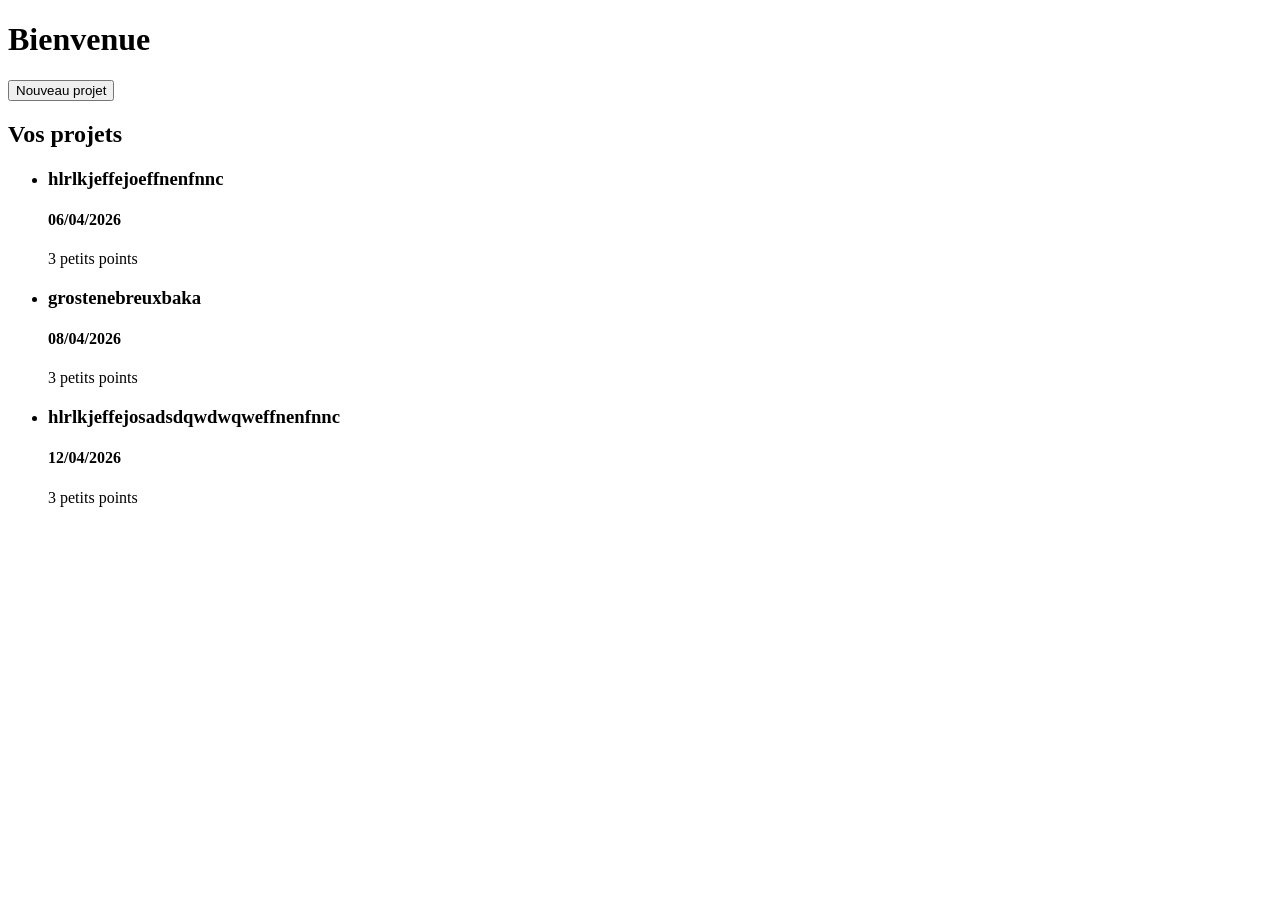
<file: 1st-page.html>
<!DOCTYPE html>
<html lang="en">
  <head>
    <meta charset="UTF-8">
    <title>application d'amenagement</title>
  </head>
  <body>
    <header>
        <h1>Bienvenue</h1>
    </header>
    <section class="commencer">
      <button class="ouverture projet">Nouveau projet</button>
    </section>
    <section class="projets">
      <h2>Vos projets</h2>
      <ul>
        <li>
          <bouton class="projet1">
            <h3>hlrlkjeffejoeffnenfnnc </h3>
            <h4>06/04/2026</h4>
            <div class="options">
              3 petits points
            </div>
          </bouton>
        </li>
        <li>
          <bouton class="projet2">
            <h3>grostenebreuxbaka</h3>
            <h4>08/04/2026</h4>
            <div class="options">
              3 petits points
            </div>
          </bouton>
        </li>
        <li>
          <bouton class="projet3">
            <h3>hlrlkjeffejosadsdqwdwqweffnenfnnc </h3>
            <h4>12/04/2026</h4>
            <div class="options">
              3 petits points
            </div>
          </bouton>
        </li>
      </ul>
    </section>
  </body>
</html>
</file>
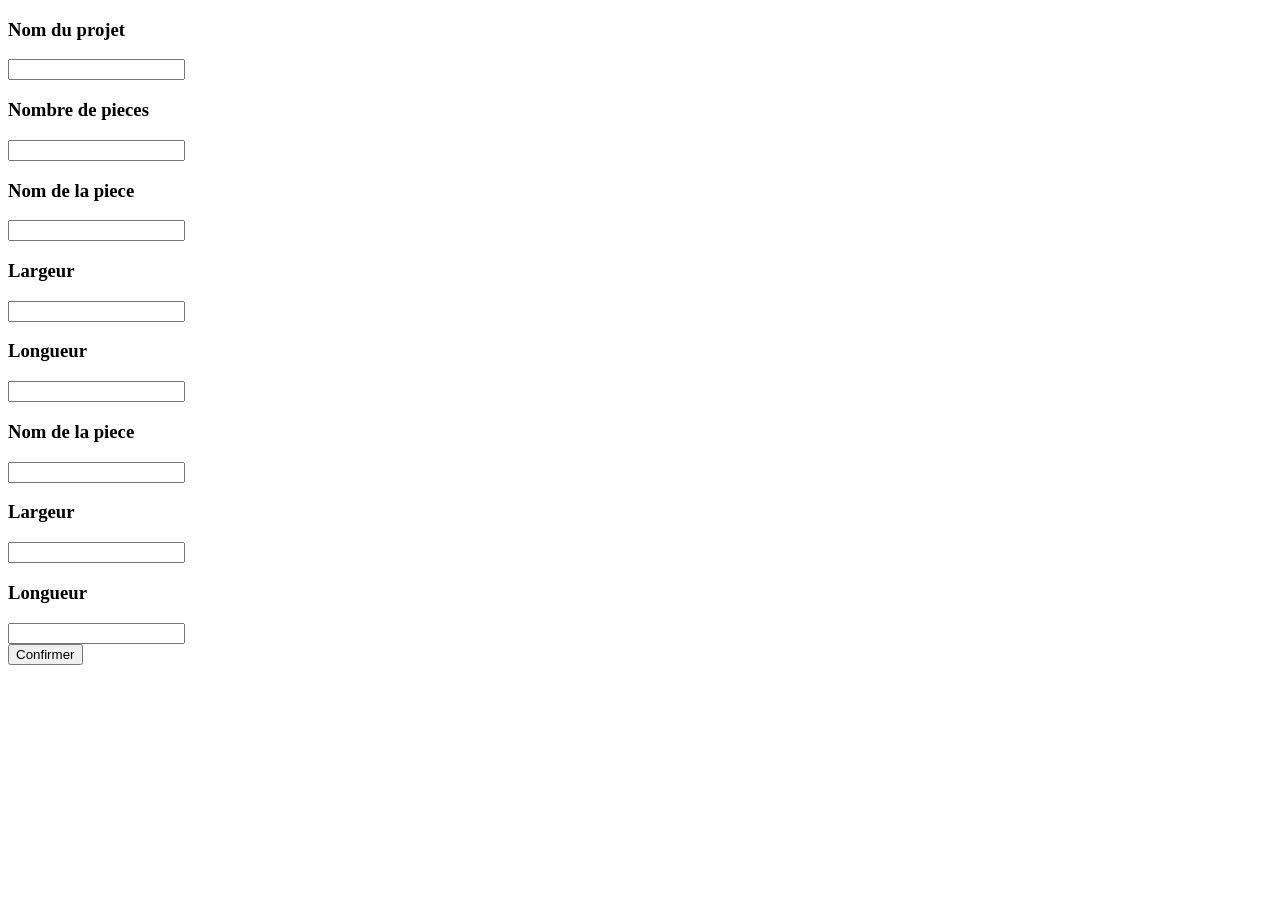
<file: 2eme-page.html>
<!DOCTYPE html>
<html lang="en">
  <head>
    <meta charset="UTF-8">
    <title>application d'amenagement</title>
  </head>
  <body>
    <section class ="options projet">
        <div class="titre projet">
            <h3>Nom du projet</h3>
            <input type="text" class="nom projet">
        </div>
        <div class="nbre de pieces">
            <h3>Nombre de pieces</h3>
            <input type="number" class="nbre pieces">
        </div>
    </section>
    <section class="options pieces">
        <div class="nom piece">
            <h3>Nom de la piece</h3>
            <input type="text" class="nom piece">
        </div>
        <div class="largeur piece">
            <h3>Largeur</h3>
            <input type="text" class="largeur piece">
        </div>
        <div class="longueur piece">
            <h3>Longueur</h3>
            <input type="text" class="longueur piece">
        </div>
    </section>
    <section class="options pieces">
        <div class="nom piece">
            <h3>Nom de la piece</h3>
            <input type="text" class="nom piece">
        </div>
        <div class="largeur piece">
            <h3>Largeur</h3>
            <input type="text" class="largeur piece">
        </div>
        <div class="longueur piece">
            <h3>Longueur</h3>
            <input type="text" class="longueur piece">
        </div>
    </section>
    <section class="confirmer">
        <button class="confirmer paramètres">Confirmer</button>
    </section>
  </body>
</html>
</file>
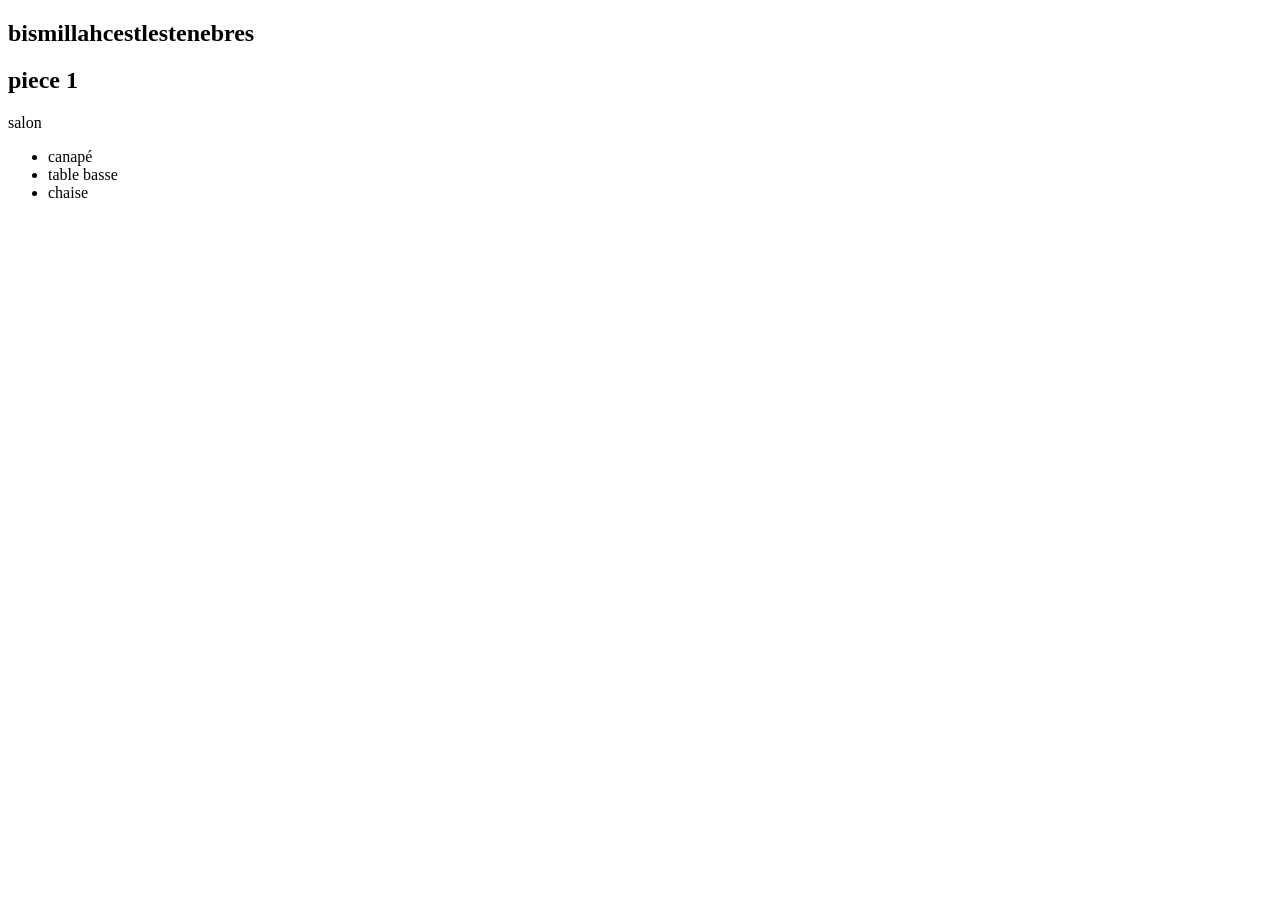
<file: 3eme-page.html>
<!DOCTYPE html>
<html lang="en"> 
<head>
    <meta charset="UTF-8">
    <meta name="viewport" content="width=device-width, initial-scale=1.0">
    <title>Page de production</title>
</head>
<body>
    <header>
        <div class="aides">

        </div>
        <div class="home">
            
        </div>
    </header>

    <section class="titre du projet">
        <bouton class="modifier nom">
        <h1>bismillahcestlestenebres</h1>
        </bouton>
    </section>
    <section class="canvas">
        <h2>piece 1</h2>
        <bouton class="bouton piece gauche">

        </bouton>
        <div class="plan">

        </div>
        <bouton class="bouton piece droite">
        
        </bouton>
    </section>    
    <section class="fournitures">
        <div class="catégories">
            <bouton class="nom de piece">
                salon
            </bouton>
        </div>
        <div class="objets">
            <ul>
                <li>canapé</li>
                <li>table basse</li>
                <li>chaise</li>
            </ul>
        </div>
    </section>
</body>
</html>
</file>
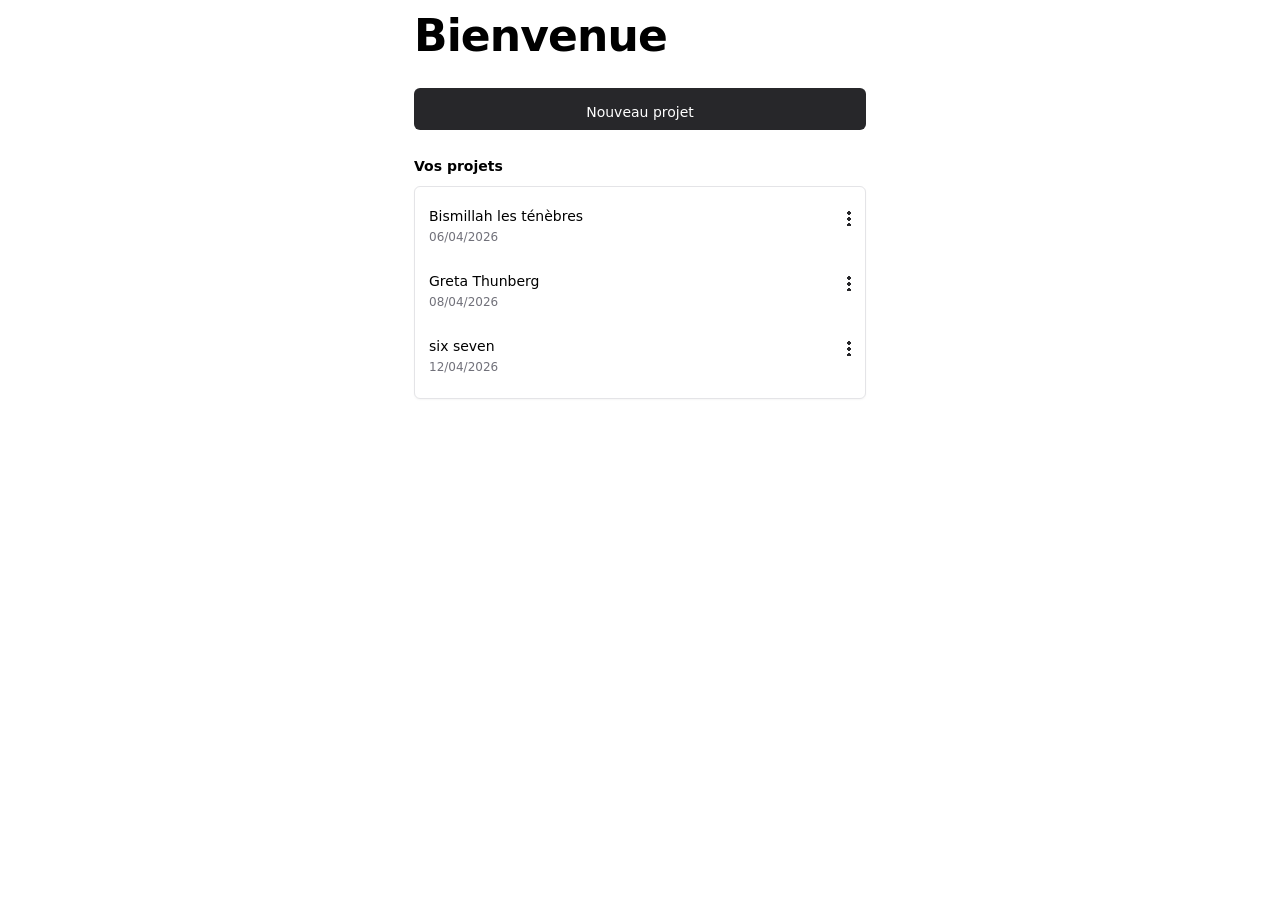
<file: accueil.html>
<!DOCTYPE html>
<html lang="fr">
  <head>
    <meta charset="UTF-8">
    <link rel="stylesheet" href="styles.css">
    <title>Application d'aménagement | Accueil</title>
  </head>
  <body>
    <header>
        <h1>Bienvenue</h1>
    </header>
    <section class="commencer">
      <button class="ouverture projet">Nouveau projet</button>
    </section>
    <section class="projets">
      <h2>Vos projets</h2>
      <ul class="liste-projets">
        <li>
          <bouton class="projet1">
            <h3>Bismillah les ténèbres </h3>
            <h4>06/04/2026</h4>
            <div class="options">
              3 petits points
            </div>
          </bouton>
        </li>
        <li>
          <bouton class="projet2">
            <h3> Greta Thunberg </h3>
            <h4>08/04/2026</h4>
            <div class="options">
              3 petits points
            </div>
          </bouton>
        </li>
        <li>
          <bouton class="projet3">
            <h3> six seven </h3>
            <h4>12/04/2026</h4>
            <div class="options">
              3 petits points
            </div>
          </bouton>
        </li>
      </ul>
    </section>
  </body>
</html>
</file>
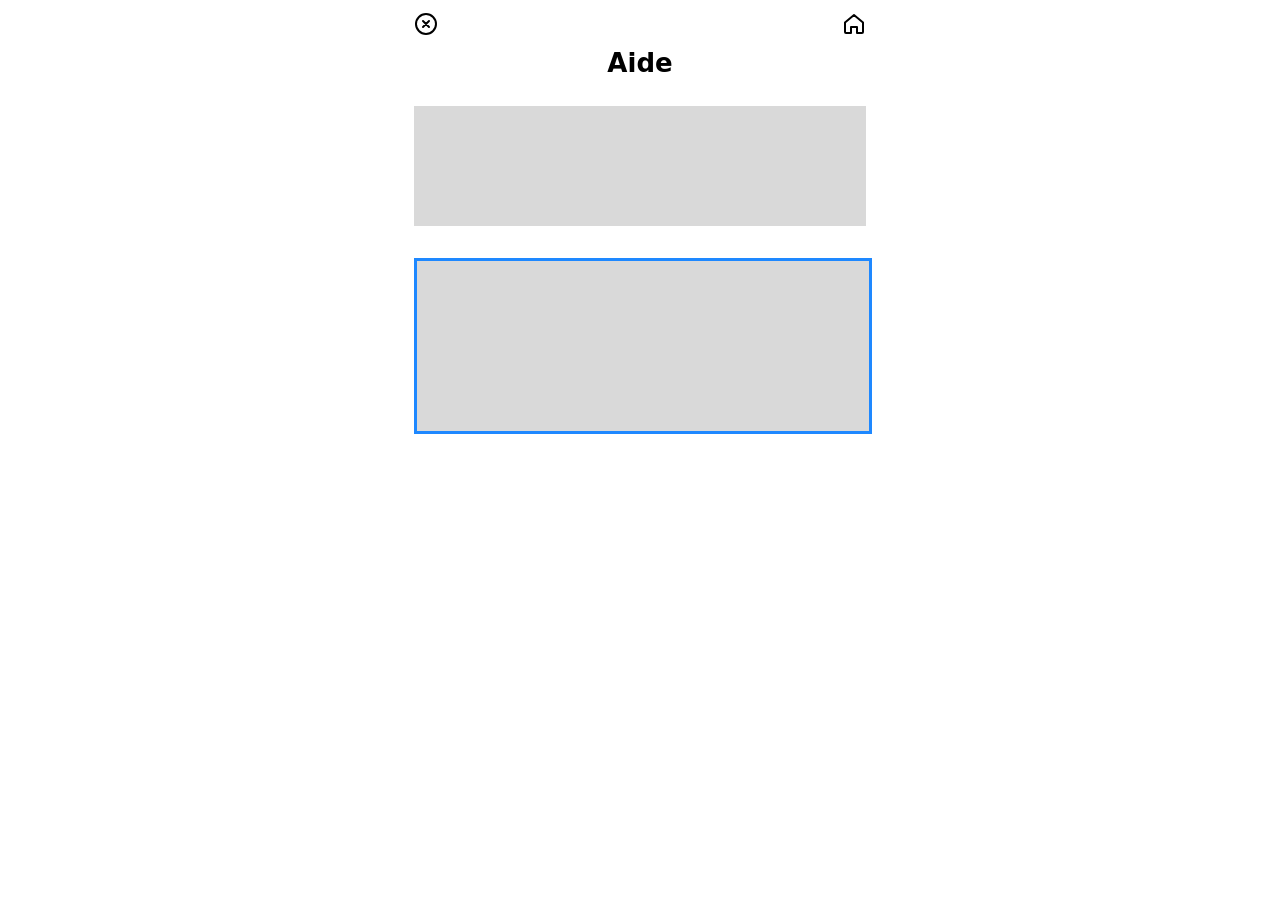
<file: aide.html>
<!DOCTYPE html>
<html lang="en">
  <head>
    <meta charset="UTF-8">
      <link rel="stylesheet" href="styles.css">
    <title>page d'aide</title>
  </head>
  <body>
    <header>    
        <section class="retour">

        </section>
        <section class="home">
            
        </section>
    </header>
    <h1>Aide</h1>
    <section class="aide">
        <div class="paragraphe1">

        </div>
        <div class="paragraphe2">

        </div>
    </section>
  </body>
</html>
</file>
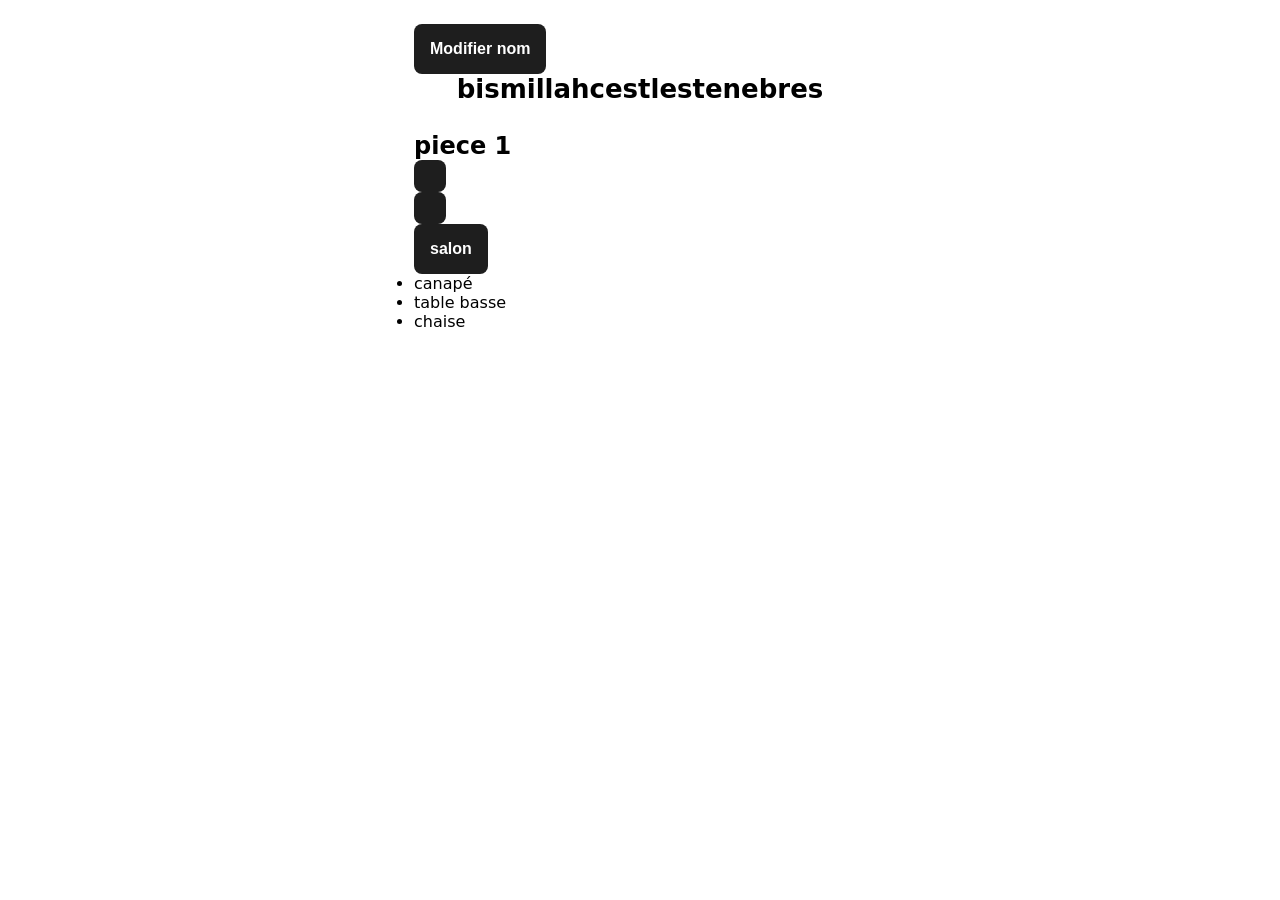
<file: editeur.html>
<!DOCTYPE html>
<html lang="en"> 
<head>
    <meta charset="UTF-8">
    <meta name="viewport" content="width=device-width, initial-scale=1.0">
    <title>Page de production</title>
    <link rel="stylesheet" href="styles.css">
</head>
<body>
    <header>
        <div class="aides">

        </div>
        <div class="home">
            
        </div>
    </header>

    <section class="titre_projet">
        <button class="modifier_nom">Modifier nom</button>
        <h1>bismillahcestlestenebres</h1>
    </section>
    <section class="canvas">
        <h2>piece 1</h2>
        <button class="bouton_piece_gauche">
        </button>

        <div class="plan">
            <div class="chaise"></div>
        </div>

        <button class="bouton_piece_droite">
        
        </button>
    </section>    
    <section class="meubles">
        <div class="categories">
            <button class="nom_piece">
                salon
            </button>
        </div>
        <div class="objets">
            <ul>
                <li>canapé</li>
                <li>table basse</li>
                <li>chaise</li>
            </ul>
        </div>
    </section>
    <script src="scripts.js"></script>
</body>
</html>
</file>
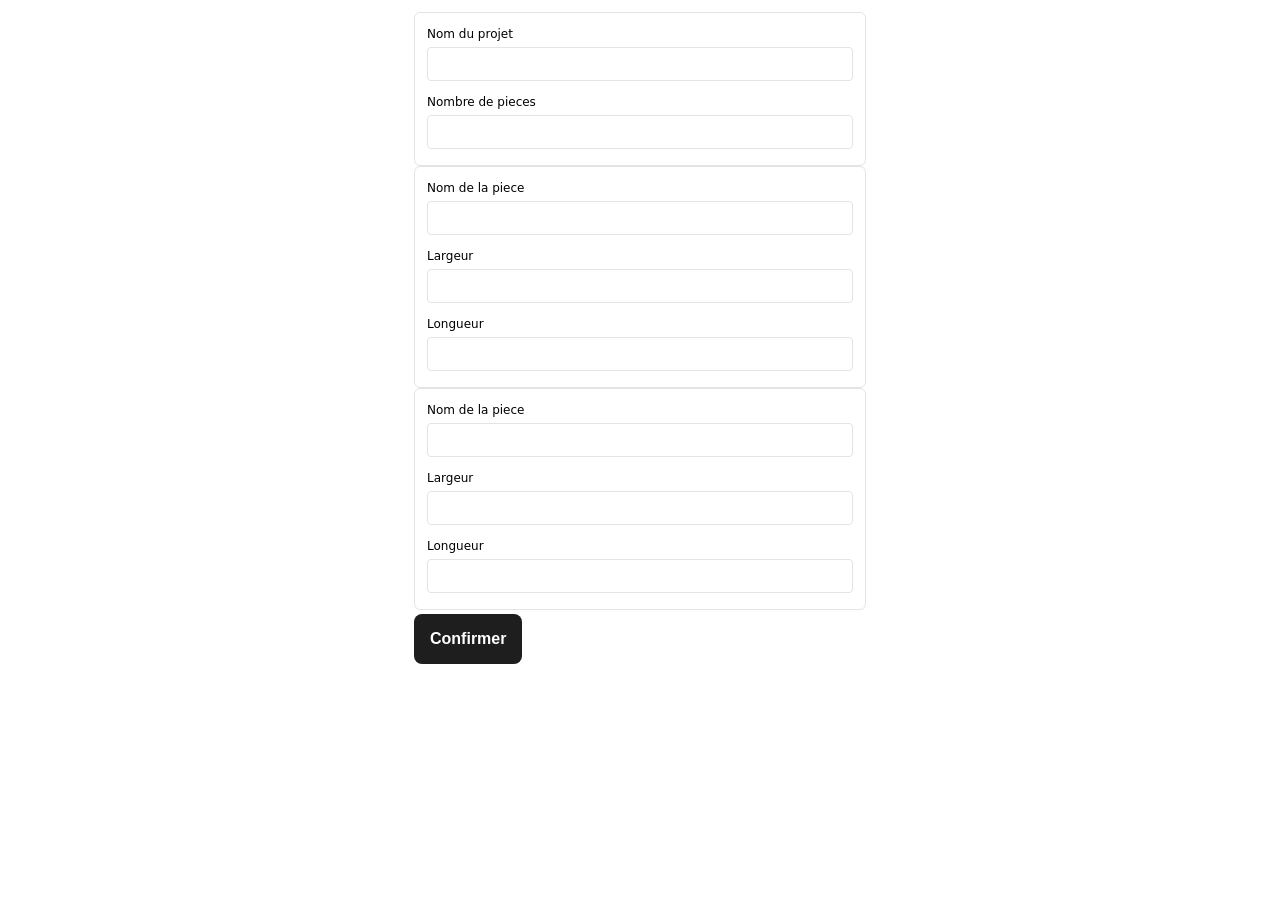
<file: nouveau-projet.html>
<!DOCTYPE html>
<html lang="en">
  <head>
    <meta charset="UTF-8">
    <title>application d'amenagement</title>
    <link rel="stylesheet" href="styles.css">
  </head>
  
  <body>
    
    <section class ="options projet">
        <div class="titre projet">
            <h3>Nom du projet</h3>
            <input type="text" class="nom projet">
        </div>
        <div class="nbre de pieces">
            <h3>Nombre de pieces</h3>
            <input type="number" class="nbre pieces">
        </div>
    </section>
    <section class="options pieces">
        <div class="nom piece">
            <h3>Nom de la piece</h3>
            <input type="text" class="nom piece">
        </div>
        <div class="largeur piece">
            <h3>Largeur</h3>
            <input type="text" class="largeur piece">
        </div>
        <div class="longueur piece">
            <h3>Longueur</h3>
            <input type="text" class="longueur piece">
        </div>
    </section>
    <section class="options pieces">
        <div class="nom piece">
            <h3>Nom de la piece</h3>
            <input type="text" class="nom piece">
        </div>
        <div class="largeur piece">
            <h3>Largeur</h3>
            <input type="text" class="largeur piece">
        </div>
        <div class="longueur piece">
            <h3>Longueur</h3>
            <input type="text" class="longueur piece">
        </div>
    </section>
    <section class="confirmer">
        <button class="confirmer paramètres">Confirmer</button>
    </section>
  </body>
</html>
</file>
<file: styles.css>
* {
    margin: 0;
    padding: 0;
    box-sizing: border-box;
}

:root {
    font-family: 'Franklin Gothic Medium', 'Arial Narrow', Arial, sans-serif;
    font-size: 16px;
    
    --couleur-principale : #1e1e1e;
    --couleur-bordure : #D9D9D9;
}

/*Titres*/

h1 {
    font-size: 3rem;
}

/*Navigation*/
button {
    background-color: var(--couleur-principale);
    border: none;
    padding: 1rem;
    color: #fff;
    font-size: 1rem;
    font-weight: bold;
    border-radius: 8px;
}

button:hover { opacity: .9; }
button:active { opacity: .8; }


.liste-projets {
    border: 1px solid;
    border-radius: 8px;
}
*/ page nouveau projet */ 
body {
  font-family: 'Inter', system-ui, -apple-system, sans-serif;
  background: #f4f4f5;
  color: #18181b;
  max-width: 480px;
  min-height: 100vh;
  margin: 0 auto;
  padding: 48px 12px 12px;
  display: flex;
  flex-direction: column;
  gap: 12px;
  -webkit-font-smoothing: antialiased;
}

section.options {
  background: #fff;
  border: 1px solid #e4e4e7;
  border-radius: 6px;
  padding: 14px 12px 16px;
  display: flex;
  flex-direction: column;
  gap: 14px;
}
section.options  div {
  display: flex;
  flex-direction: column;
  gap: 6px;
}

section.options h3 {
  font-size: 12px;
  font-weight: 500;
}

section.options input {
  width: 100%;
  height: 34px;
  padding: 0 10px;
  font: inherit;
  font-size: 12px;
  color: #18181b;
  background: #fff;
  border: 1px solid #e4e4e7;
  border-radius: 4px;
  outline: none;
  transition: border-color .15s, box-shadow .15s;
}

section.options input:focus {
  border-color: #27272a;
  box-shadow: 0 0 0 2px rgba(39, 39, 42, .12);
}

/* Bouton Confirmer */
section.confirmer {
  margin-top: 4px;
}
/* 
section.confirmer button {
  width: 100%;
  height: 38px;
  font: inherit;
  font-size: 12px;
  font-weight: 500;
  color: #fff;
  background: #27272a;
  border: none;
  border-radius: 6px;
  cursor: pointer;
  transition: opacity .15s;
} */

* { box-sizing: border-box; margin: 0; padding: 0; }

body {
  font-family: 'Inter', system-ui, -apple-system, sans-serif;
  background: #fff;
  color: #18181b;
  max-width: 480px;
  min-height: 100vh;
  margin: 0 auto;
  padding: 16px 12px;
  -webkit-font-smoothing: antialiased;
}

/* Titre */
header h1 {
  font-size: 44px;
  font-weight: 700;
  line-height: 1.1;
  letter-spacing: -0.02em;
  margin-bottom: 16px;
}

/* Bouton Nouveau projet */
section.commencer { margin-bottom: 28px; }

section.commencer button {
  width: 100%;
  height: 42px;
  font: inherit;
  font-size: 14px;
  font-weight: 500;
  color: #fff;
  background: #27272a;
  border: none;
  border-radius: 6px;
  cursor: pointer;
  transition: opacity .15s;
}
section.commencer button:hover { opacity: .9; }
section.commencer button:active { opacity: .8; }

/* Liste des projets */
section.projets h2 {
  font-size: 14px;
  font-weight: 600;
  margin-bottom: 12px;
}

ul.liste-projets {
  list-style: none;
  background: #fff;
  border: 1px solid #e4e4e7;
  border-radius: 6px;
  padding: 20px 14px 24px;
  display: flex;
  flex-direction: column;
  gap: 28px;
  box-shadow: 0 1px 2px rgba(0, 0, 0, .04);
}

/* Une ligne de projet (balise <bouton> du HTML) */
ul.liste-projets bouton {
  display: grid;
  grid-template-columns: 1fr auto;
  column-gap: 12px;
  row-gap: 4px;
  align-items: start;
  width: 100%;
  text-align: left;
  cursor: pointer;
}

ul.liste-projets bouton h3 {
  grid-column: 1;
  grid-row: 1;
  font-size: 14px;
  font-weight: 400;
  line-height: 1.35;
  overflow-wrap: anywhere;
}

ul.liste-projets bouton h4 {
  grid-column: 1;
  grid-row: 2;
  font-size: 12px;
  font-weight: 400;
  color: #71717a;
}

/* Les 3 petits points (texte masqué, points dessinés en CSS) */
ul.liste-projets .options {
  grid-column: 2;
  grid-row: 1 / span 2;
  align-self: start;
  margin-top: 3px;
  width: 4px;
  height: 16px;
  font-size: 0;
  color: transparent;
  overflow: hidden;
  background: radial-gradient(circle, #27272a 1.6px, transparent 2px) 0 0 / 4px 6px repeat-y;
  cursor: pointer;
}

ul.liste-projets bouton:hover h3 { text-decoration: underline; }


body {
  font-family: 'Inter', system-ui, -apple-system, sans-serif;
  background: #fff;
  color: #000;
  max-width: 480px;
  min-height: 100vh;
  margin: 0 auto;
  padding: 12px 14px 24px;
  -webkit-font-smoothing: antialiased;
}

/* Barre du haut : retour à gauche, accueil à droite */
header {
  display: flex;
  justify-content: space-between;
  align-items: center;
  margin-bottom: 12px;
}

header section {
  width: 24px;
  height: 24px;
  background: #000;
  cursor: pointer;
  transition: opacity .15s;
  -webkit-mask-repeat: no-repeat;
  mask-repeat: no-repeat;
  -webkit-mask-position: center;
  mask-position: center;
  -webkit-mask-size: contain;
  mask-size: contain;
}
header section:hover { opacity: .7; }

/* Icône croix dans un cercle */
header .retour {
  -webkit-mask-image: url("data:image/svg+xml,%3Csvg xmlns='http://www.w3.org/2000/svg' viewBox='0 0 24 24' fill='none' stroke='black' stroke-width='2' stroke-linecap='round' stroke-linejoin='round'%3E%3Ccircle cx='12' cy='12' r='10'/%3E%3Cpath d='M15 9l-6 6M9 9l6 6'/%3E%3C/svg%3E");
  mask-image: url("data:image/svg+xml,%3Csvg xmlns='http://www.w3.org/2000/svg' viewBox='0 0 24 24' fill='none' stroke='black' stroke-width='2' stroke-linecap='round' stroke-linejoin='round'%3E%3Ccircle cx='12' cy='12' r='10'/%3E%3Cpath d='M15 9l-6 6M9 9l6 6'/%3E%3C/svg%3E");
}

/* Icône maison */
header .home {
  -webkit-mask-image: url("data:image/svg+xml,%3Csvg xmlns='http://www.w3.org/2000/svg' viewBox='0 0 24 24' fill='none' stroke='black' stroke-width='2' stroke-linecap='round' stroke-linejoin='round'%3E%3Cpath d='M3 10.5L12 3l9 7.5V20a1 1 0 0 1-1 1h-5v-6H9v6H4a1 1 0 0 1-1-1z'/%3E%3C/svg%3E");
  mask-image: url("data:image/svg+xml,%3Csvg xmlns='http://www.w3.org/2000/svg' viewBox='0 0 24 24' fill='none' stroke='black' stroke-width='2' stroke-linecap='round' stroke-linejoin='round'%3E%3Cpath d='M3 10.5L12 3l9 7.5V20a1 1 0 0 1-1 1h-5v-6H9v6H4a1 1 0 0 1-1-1z'/%3E%3C/svg%3E");
}

/* Titre */
h1 {
  font-size: 26px;
  font-weight: 700;
  text-align: center;
  margin-bottom: 28px;
}

/* Contenu */
section.aide {
  display: flex;
  flex-direction: column;
  gap: 22px;
}

section.aide > div {
  display: flex;
  flex-direction: column;
  gap: 22px;
}

section.aide p {
  font-size: 12px;
  line-height: 1.45;
  text-align: justify;
}

/* Zone d'image grise : affichée automatiquement après le texte */
section.aide > div::after {
  content: "";
  display: block;
  width: 100%;
  height: 120px;
  background: #d9d9d9;
}

/* Si tu mets de vraies images dans les div */
section.aide img {
  display: block;
  width: 100%;
  height: auto;
}

/* Deuxième bloc : image plus grande avec cadre bleu */
section.aide .paragraphe2 {
  margin-top: 10px;
}

section.aide .paragraphe2::after {
  height: 170px;
  border: 3px solid #1e88ff;
}
</file>
